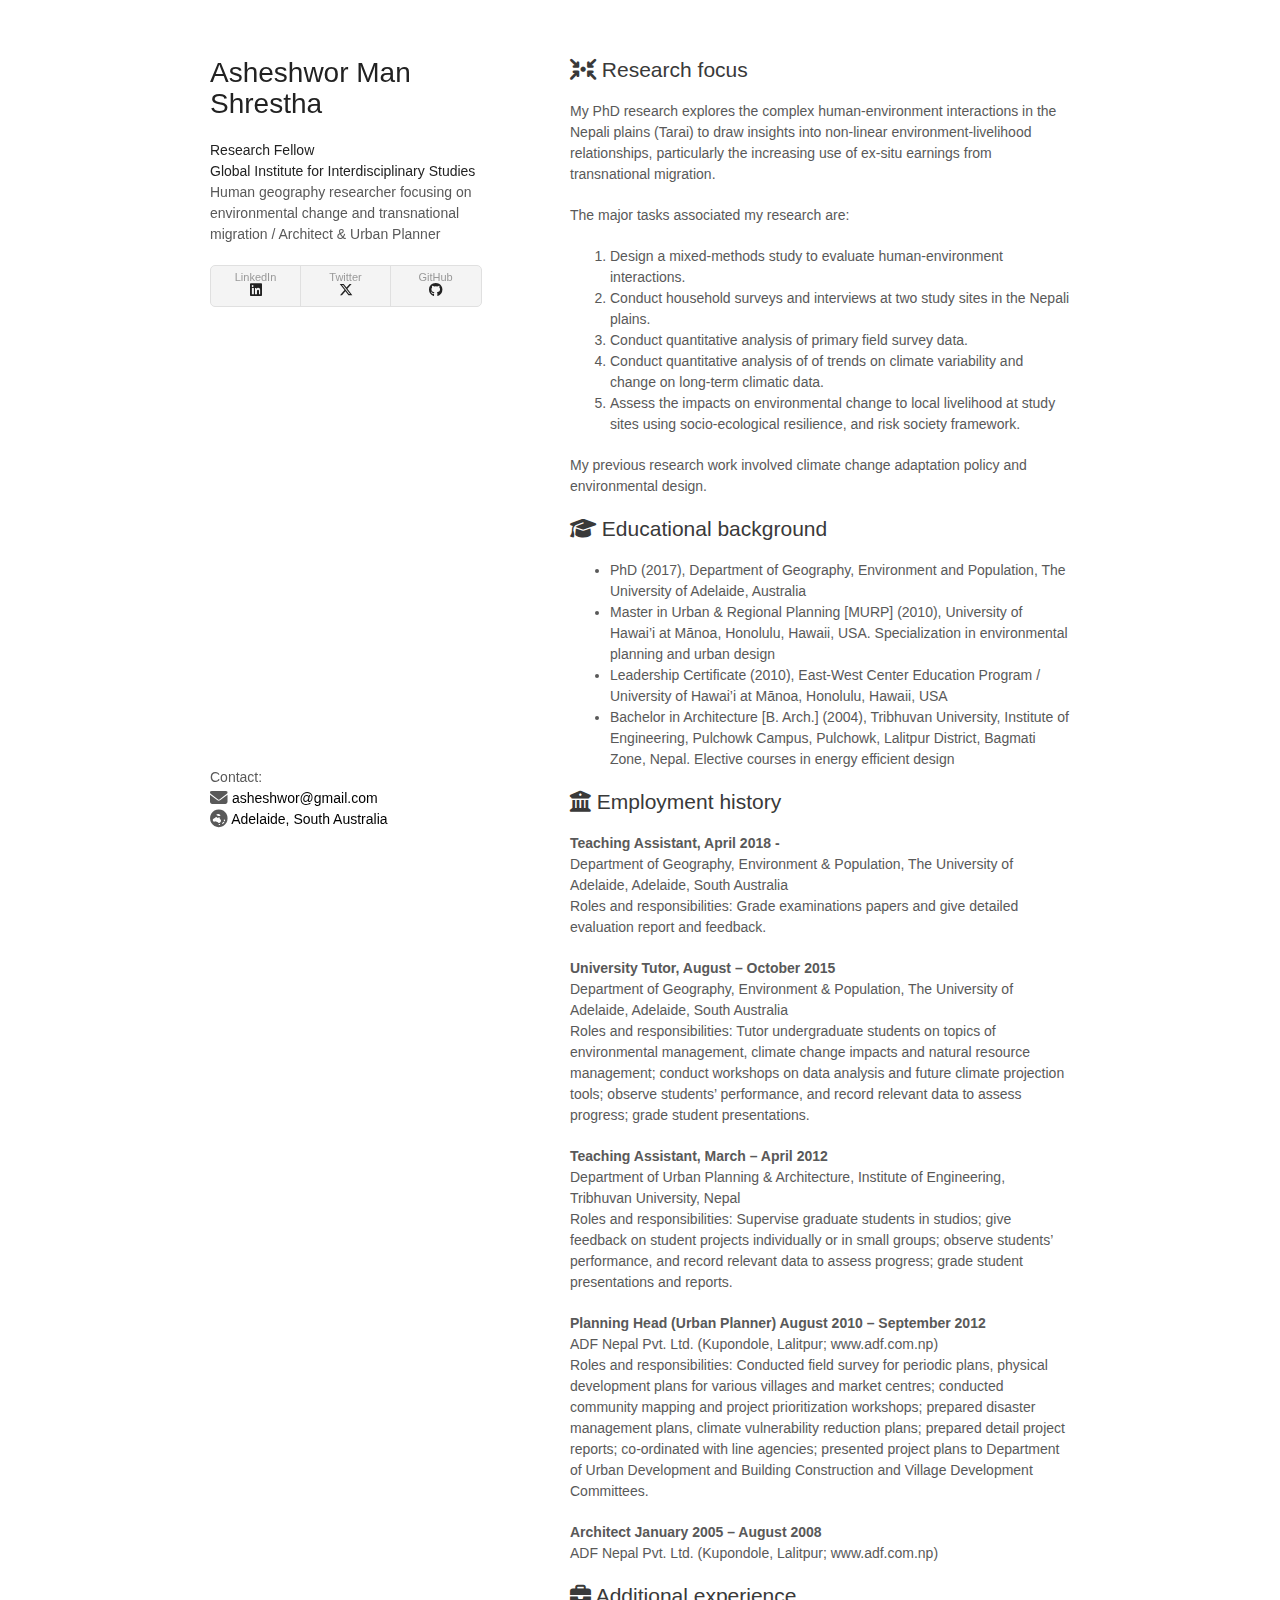
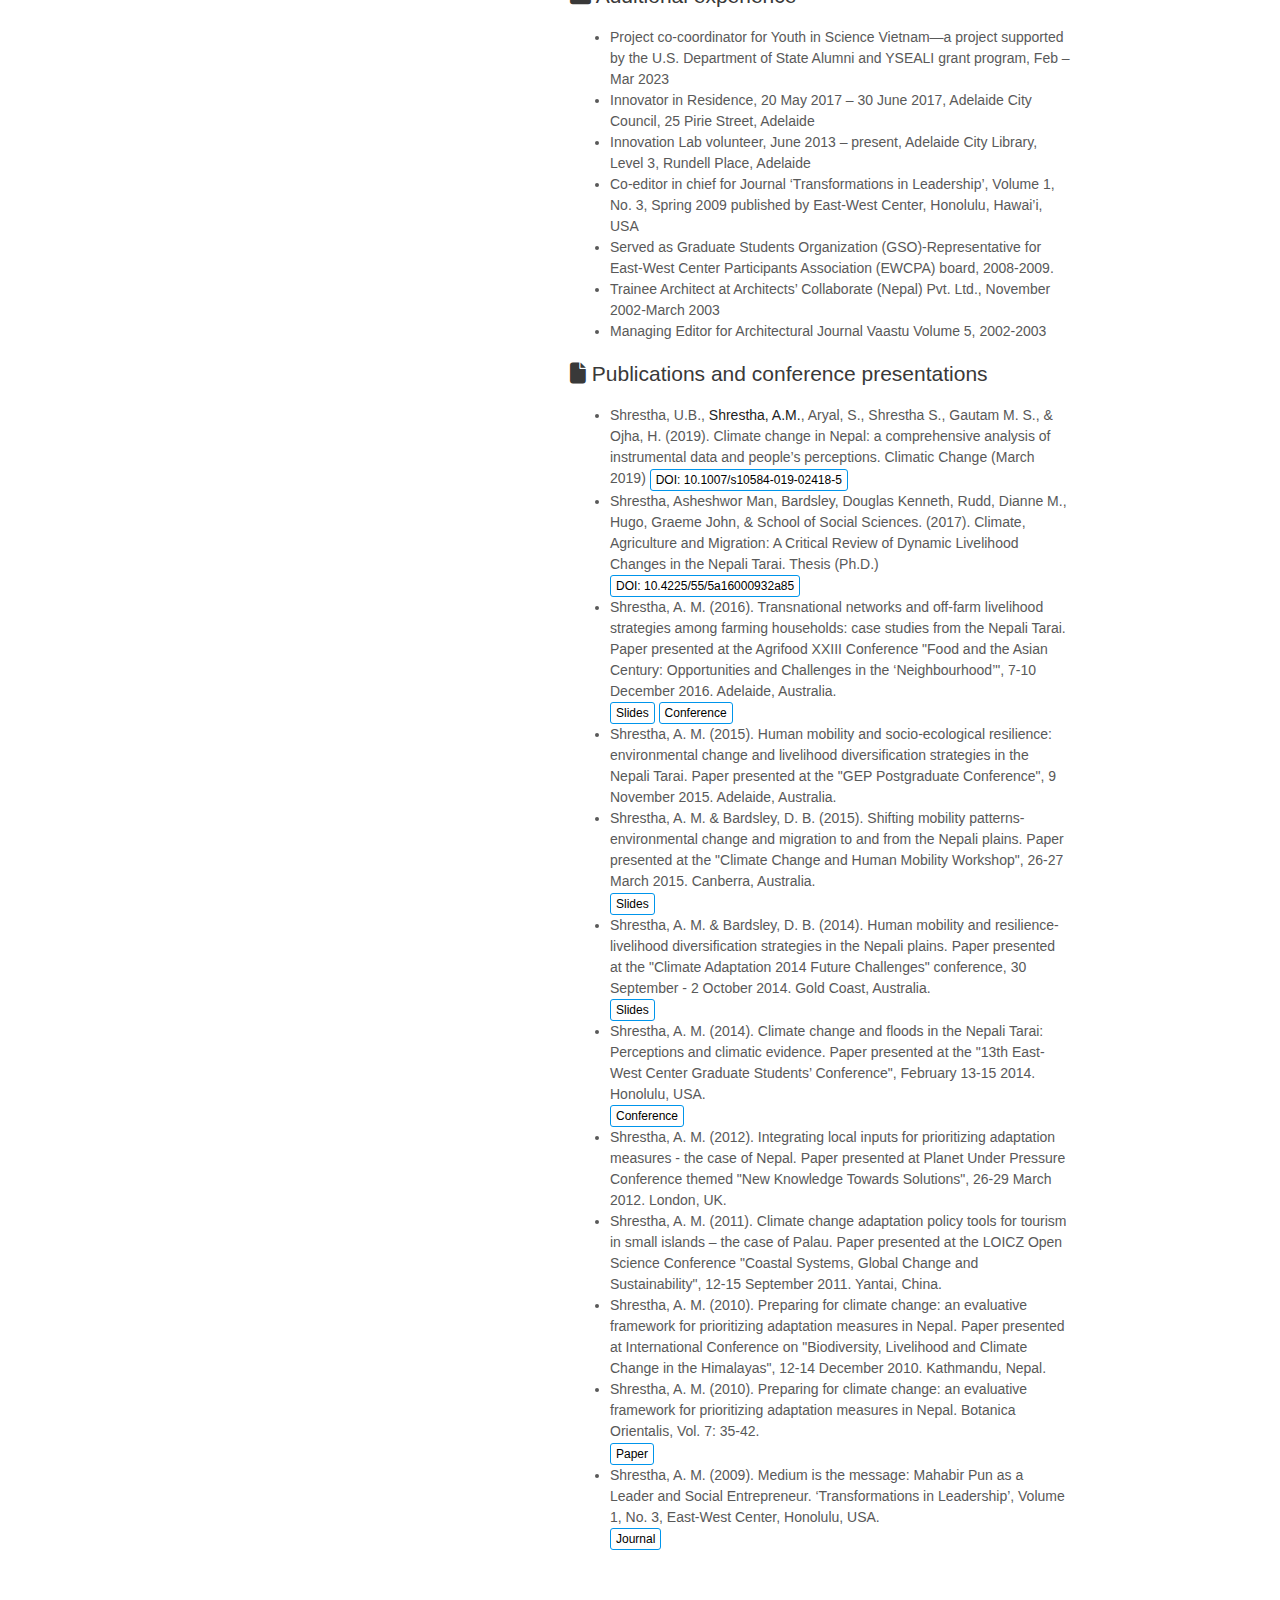
<file: index.html>
<!doctype html>
<html>
  <head>
    <meta charset="utf-8">
    <meta http-equiv="X-UA-Compatible" content="chrome=1">
    <title>Asheshwor Shrestha</title>
    <link rel="stylesheet" href="stylesheets/styles.css">
    <link rel="stylesheet" href="stylesheets/pygment_trac.css">
    <link rel="stylesheet" href="fontawesome-free-6.5.1-web/css/fontawesome.min.css">
    <link rel="stylesheet" href="fontawesome-free-6.5.1-web/css/brands.min.css">
    <link rel="stylesheet" href="fontawesome-free-6.5.1-web/css/solid.css">
    <meta name="viewport" content="width=device-width">
    <!--[if lt IE 9]>
    <script src="//html5shiv.googlecode.com/svn/trunk/html5.js"></script>
    <![endif]-->
  </head>
  <body>
    <div class="wrapper">
      <header>
        <h1>Asheshwor Man Shrestha</h1>
        <p><strong>Research Fellow<br />Global Institute for Interdisciplinary Studies</strong><br />Human geography researcher focusing on environmental change and transnational migration / Architect &amp; Urban Planner</p>
        <!-- <p class="view"><a href="">Download pdf resume</a></p> -->
        <ul>
          <li><a href="https://www.linkedin.com/in/asheshwor/">LinkedIn<strong><i class="fa-brands fa-linkedin"></i></strong></a></li>
          <li><a href="https://twitter.com/asheshwor">Twitter<strong><i class="fa-brands fa-x-twitter"></i></strong></a></li>
          <li><a href="https://github.com/asheshwor">GitHub<strong><i class="fa-brands fa-github"></i></strong></a></li>
          </ul>
      </header>
      <section>
        <!-- <h1>Résumé</h1> -->
        <h2><i class="fa-solid fa-arrows-to-circle"></i> Research focus</h2>
        <p>My PhD research explores the complex human-environment interactions in the Nepali plains (Tarai) to draw insights into non-linear environment-livelihood relationships, particularly the increasing use of ex-situ earnings from transnational migration.</p>
        <!-- <img src="/figures/thesis_wc.png" height="450"> -->
        <p>The major tasks associated my research are:</p>
        <ol>
          <li>Design a mixed-methods study to evaluate human-environment interactions.</li>
          <li>Conduct household surveys and interviews at two study sites in the Nepali plains.</li>
          <li>Conduct quantitative analysis of primary field survey data.</li>
          <li>Conduct quantitative analysis of of trends on climate variability and change on long-term climatic data.</li>
          <li>Assess the impacts on environmental change to local livelihood at study sites using socio-ecological resilience, and risk society framework.</li>
        </ol>
        <p>My previous research work involved climate change adaptation policy and environmental design.</p>
        <h2><i class="fa-solid fa-graduation-cap"></i> Educational background</h2>
        <ul>
          <li>PhD (2017), Department of Geography, Environment and Population, The University of Adelaide, Australia</li>
          <li>Master in Urban &amp; Regional Planning [MURP] (2010), University of Hawai’i at Mānoa, Honolulu, Hawaii, USA. Specialization in environmental planning and urban design</li>
          <li>Leadership Certificate (2010), East-West Center Education Program / University of Hawai’i at Mānoa, Honolulu, Hawaii, USA</li>
          <li>Bachelor in Architecture [B. Arch.] (2004), Tribhuvan University, Institute of Engineering, Pulchowk Campus, Pulchowk, Lalitpur District, Bagmati Zone, Nepal. Elective courses in energy efficient design</li>
        </ul>
        <h2><i class="fa-solid fa-university"></i> Employment history</h2>
        <p><b>Teaching Assistant, April 2018 - </b><br>
          Department of Geography, Environment &amp; Population, The University of Adelaide, Adelaide, South Australia<br>
          Roles and responsibilities: Grade examinations papers and give detailed evaluation report and feedback.</p>
        <p><b>University Tutor,  August – October 2015</b><br>
          Department of Geography, Environment &amp; Population, The University of Adelaide, Adelaide, South Australia<br>
          Roles and responsibilities: Tutor undergraduate students on topics of environmental management, climate change impacts and natural resource management; conduct workshops on data analysis and future climate projection tools; observe students’ performance, and record relevant data to assess progress; grade student presentations.</p>
          <p><b>Teaching Assistant, March – April 2012</b><br>
            Department of Urban Planning &amp; Architecture, Institute of Engineering, Tribhuvan University, Nepal<br>
            Roles and responsibilities: Supervise graduate students in studios; give feedback on student projects individually or in small groups; observe students’ performance, and record relevant data to assess progress; grade student presentations and reports.</p>
            <p><b>Planning Head (Urban Planner) August 2010 – September 2012</b><br>
              ADF Nepal Pvt. Ltd. (Kupondole, Lalitpur; www.adf.com.np)<br>
              Roles and responsibilities: Conducted field survey for periodic plans, physical development plans for various villages and market centres; conducted community mapping and project prioritization workshops; prepared disaster management plans, climate vulnerability reduction plans; prepared detail project reports; co-ordinated with line agencies; presented project plans to Department of Urban Development and Building Construction and Village Development Committees.</p>
              <p><b>Architect January 2005 – August 2008</b><br>
                ADF Nepal Pvt. Ltd. (Kupondole, Lalitpur; www.adf.com.np)<br>
              </p>
              <h2><i class="fa-solid fa-briefcase"></i> Additional experience</h2>
              <ul>
                <li>Project co-coordinator for Youth in Science Vietnam—a project supported by the U.S. Department of State Alumni and YSEALI grant program, Feb – Mar 2023</li>
                <li>Innovator in Residence, 20 May 2017 – 30 June 2017, Adelaide City Council, 25 Pirie Street, Adelaide</li>
                <li>Innovation Lab volunteer, June 2013 – present, Adelaide City Library, Level 3, Rundell Place, Adelaide</li>
                <li>Co-editor in chief for Journal ‘Transformations in Leadership’, Volume 1, No. 3, Spring 2009 published by East-West Center, Honolulu, Hawai’i, USA</li>
                <li>Served as Graduate Students Organization (GSO)-Representative for East-West Center Participants Association (EWCPA) board, 2008-2009.</li>
                <li>Trainee Architect at Architects’ Collaborate (Nepal) Pvt. Ltd., November 2002-March 2003</li>
                <li>Managing Editor for Architectural Journal Vaastu Volume 5, 2002-2003</li>
              </ul>
                <h2><i class="fa-solid fa-file"></i> Publications and conference presentations</h2>
                <ul>
                  <li>Shrestha, U.B., <strong>Shrestha, A.M.</strong>, Aryal, S., Shrestha S., Gautam M. S., &amp; Ojha, H. (2019). Climate change in Nepal: a comprehensive analysis of instrumental data and people’s perceptions. Climatic Change (March 2019) <a class="btn btn-primary btn-outline btn-xs" href="https://doi.org/10.1007/s10584-019-02418-5" target="_blank">DOI: 10.1007/s10584-019-02418-5</a></li>
                  <li>Shrestha, Asheshwor Man, Bardsley, Douglas Kenneth, Rudd, Dianne M., Hugo, Graeme John, &amp; School of Social Sciences. (2017). Climate, Agriculture and Migration: A Critical Review of Dynamic Livelihood Changes in the Nepali Tarai. Thesis (Ph.D.) <a class="btn btn-primary btn-outline btn-xs" href="http://dx.doi.org/10.4225/55/5a16000932a85" target="_blank">DOI: 10.4225/55/5a16000932a85</a></li>
                  <li>Shrestha, A. M. (2016). Transnational networks and off-farm livelihood strategies among farming households: case studies from the Nepali Tarai. Paper presented at the Agrifood XXIII Conference "Food and the Asian Century: Opportunities and Challenges in the ‘Neighbourhood’", 7-10 December 2016. Adelaide, Australia.<br><a class="btn btn-primary btn-outline btn-xs" href="https://asheshwor.github.io/agrifood/#/" target="_blank">Slides</a> <a class="btn btn-primary btn-outline btn-xs" href="https://www.adelaide.edu.au/global-food/agrifood/" target="_blank">Conference</a></li>
                  <li>Shrestha, A. M. (2015). Human mobility and socio-ecological resilience: environmental change and livelihood diversification strategies in the Nepali Tarai. Paper presented at the "GEP Postgraduate Conference", 9 November 2015. Adelaide, Australia.</li>
                  <li>Shrestha, A. M. &amp; Bardsley, D. B. (2015). Shifting mobility patterns-environmental change and migration to and from the Nepali plains. Paper presented at the "Climate Change and Human Mobility Workshop", 26-27 March 2015. Canberra, Australia.<br><a class="btn btn-primary btn-outline btn-xs" href="http://asheshwor.github.io/anu2015/#/" target="_blank">Slides</a></li>
                  <li>Shrestha, A. M. &amp; Bardsley, D. B. (2014). Human mobility and resilience-livelihood diversification strategies in the Nepali plains. Paper presented at the "Climate Adaptation 2014 Future Challenges" conference, 30 September - 2 October 2014. Gold Coast, Australia.<br><a class="btn btn-primary btn-outline btn-xs" href="http://asheshwor.github.io/ca2014/#/" target="_blank">Slides</a></li>
                  <li>Shrestha, A. M. (2014). Climate change and floods in the Nepali Tarai: Perceptions and climatic evidence. Paper presented at the "13th East-West Center Graduate Students’ Conference", February 13-15 2014. Honolulu, USA.<br><a class="btn btn-primary btn-outline btn-xs" href="http://www.eastwestcenter.org/education/student-programs/international-graduate-student-conference/igsc-13th-conference" target="_blank">Conference</a></li>
                  <li>Shrestha, A. M. (2012). Integrating local inputs for prioritizing adaptation measures - the case of Nepal. Paper presented at Planet Under Pressure Conference themed "New Knowledge Towards Solutions", 26-29 March 2012. London, UK.</li>
                  <li>Shrestha, A. M. (2011). Climate change adaptation policy tools for tourism in small islands – the case of Palau. Paper presented at the LOICZ Open Science Conference "Coastal Systems, Global Change and Sustainability", 12-15 September 2011. Yantai, China.</li>
                  <li>Shrestha, A. M. (2010). Preparing for climate change: an evaluative framework for prioritizing adaptation measures in Nepal. Paper presented at International Conference on "Biodiversity, Livelihood and Climate Change in the Himalayas", 12-14 December 2010. Kathmandu, Nepal.</li>
                  <li>Shrestha, A. M. (2010). Preparing for climate change: an evaluative framework for prioritizing adaptation measures in Nepal. Botanica Orientalis, Vol. 7: 35-42.<br><a class="btn btn-primary btn-outline btn-xs" href="http://www.nepjol.info/index.php/BOTOR/article/view/4371/3682" target="_blank">Paper</a></li>
                  <li>Shrestha, A. M. (2009). Medium is the message: Mahabir Pun as a Leader and Social Entrepreneur. ‘Transformations in Leadership’, Volume 1, No. 3, East-West Center, Honolulu, USA.<br><a class="btn btn-primary btn-outline btn-xs" href="http://www.eastwestcenter.org/publications/transformations-leadership-volume-1-no-3" target="_blank">Journal</a></li>
                </ul>
      </section>
      <footer>
        <p>Contact:<br>
          <i class="fa-solid fa-envelope fa-lg"></i> <a href="mailto:asheshwor@gmail.com">asheshwor@gmail.com</a><br>
        <i class="fa-solid fa-earth-oceania fa-lg"></i> <a href="https://goo.gl/maps/wxnx5bN8nFv" target="_blank">Adelaide, South Australia</a><br></p>
      </footer>
    </div>
    <script src="javascripts/scale.fix.js"></script>
  </body>
</html>
</file>
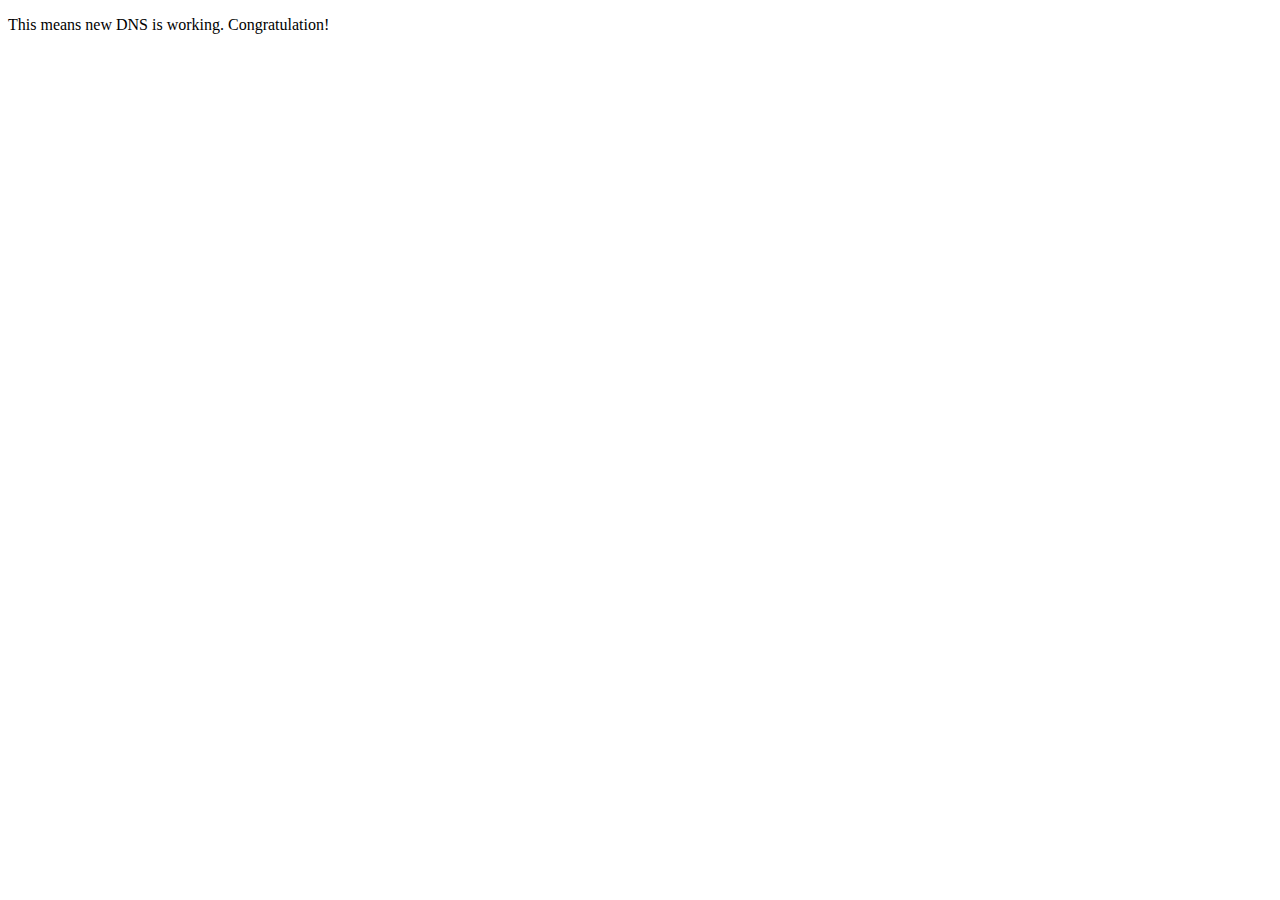
<file: index_blank.html>
<!DOCTYPE html>
<html>
<head>
<meta http-equiv="X-UA-Compatible" content="IE=edge">
<meta charset="utf-8">
<title></title>
<meta name="description" content="">
<meta name="author" content="">
<meta name="viewport" content="width=device-width, initial-scale=1">
<link rel="stylesheet" href="">
<link rel="shortcut icon" href="">
</head>
<body>

<!-- Place your content here -->
<p>This means new DNS is working. Congratulation!</p>

</body>
</html>
</file>
<file: stylesheets/styles.css>
body {
  background-color: #fff;
  padding:50px;
  font: 14px/1.5 -apple-system, BlinkMacSystemFont, "Segoe UI", Roboto, Oxygen, Ubuntu, Cantarell, "Fira Sans", "Droid Sans", "Helvetica Neue", Arial, sans-serif, "Apple Color Emoji", "Segoe UI Emoji", "Segoe UI Symbol";
  color:#595959;
  font-weight:400;
}

h1, h2, h3, h4, h5, h6 {
  color:#222;
  margin:0 0 20px;
}

p, ul, ol, table, pre, dl {
  margin:0 0 20px;
}

h1, h2, h3 {
  line-height:1.1;
}

h1 {
  font-size:28px;
  font-weight: 500;
}

h2 {
  color:#393939;
  font-weight: 500;
}

h3, h4, h5, h6 {
  color:#494949;
  font-weight: 500;
}

a, a:visited {
  color:#000;
  text-decoration:none;
}

a:hover {
  color:#069;
}
/*
a, a:visited, h3.post-title a:hover {
    color: #0095eb;
    text-decoration:none;
    transition:color 0.6s ease;
    -webkit-transition:color 0.6s ease;
}

a:hover {
    color: #005181;
}
*/
a small {
  font-size:11px;
  color:#777;
  margin-top:-0.3em;
  display:block;
}

a:hover small {
  color:#fff;
}

.wrapper {
  width:860px;
  margin:0 auto;
}

blockquote {
  border-left:1px solid #e5e5e5;
  margin:0;
  padding:0 0 0 20px;
  font-style:italic;
}

code, pre {
  font-family:Monaco, Bitstream Vera Sans Mono, Lucida Console, Terminal, Consolas, Liberation Mono, DejaVu Sans Mono, Courier New, monospace;
  color:#333;
  font-size:12px;
}

pre {
  padding:8px 15px;
  background: #f8f8f8;
  border-radius:5px;
  border:1px solid #e5e5e5;
  overflow-x: auto;
}

table {
  width:100%;
  border-collapse:collapse;
}

th, td {
  text-align:left;
  padding:5px 10px;
  border-bottom:1px solid #e5e5e5;
}

dt {
  color:#444;
  font-weight:500;
}

th {
  color:#444;
}

img {
  max-width:100%;
}

header {
  width:270px;
  float:left;
  position:fixed;
  -webkit-font-smoothing:subpixel-antialiased;
}

header ul {
  list-style:none;
  height:40px;
  padding:0;
  background: #f4f4f4;
  border-radius:5px;
  border:1px solid #e0e0e0;
  width:270px;
}

header li {
  width:89px;
  float:left;
  border-right:1px solid #e0e0e0;
  height:40px;
}

header li:first-child a {
  border-radius:5px 0 0 5px;
}

header li:last-child a {
  border-radius:0 5px 5px 0;
}

header ul a {
  line-height:1;
  font-size:11px;
  color:#999;
  display:block;
  text-align:center;
  padding-top:6px;
  height:34px;
}

header ul a:hover {
  color:#999;
}

header ul a:active {
  background-color:#f0f0f0;
}

strong {
  color:#222;
  font-weight:500;
}

header ul li + li + li {
  border-right:none;
  width:89px;
}

header ul a strong {
  font-size:14px;
  display:block;
  color:#222;
}

section {
  width:500px;
  float:right;
  padding-bottom:50px;
}

small {
  font-size:11px;
}

hr {
  border:0;
  background:#e5e5e5;
  height:1px;
  margin:0 0 20px;
}

footer {
  width:270px;
  float:left;
  position:fixed;
  bottom:50px;
  -webkit-font-smoothing:subpixel-antialiased;
}

/*****************************************
 *  Button Colour
 ******************************************/
 .btn {
     display: inline-block;
     padding: 6px 12px;
     margin-bottom: 0;
     font-size: 14px;
     font-weight: 400;
     line-height: 1.42857143;
     text-align: center;
     white-space: nowrap;
     vertical-align: middle;
     -ms-touch-action: manipulation;
     touch-action: manipulation;
     cursor: pointer;
     -webkit-user-select: none;
     -moz-user-select: none;
     -ms-user-select: none;
     user-select: none;
     border: 1px solid transparent;
     border-radius: 4px;
 }

.btn-primary {
    border-color: #0095eb;
}
.btn-primary:hover, .btn-primary:focus, .btn-primary:active, .btn-primary.active, .open > .dropdown-toggle.btn-primary {
    background: #0095eb;
    outline: 1px;
    outline-color: #fff;
}

.btn-outline {
    background-color: transparent;
    color: #000;
    transition: all .5s;
    outline-color: #fff;
}

.btn-primary.btn-outline {
    /*color: #428bca;*/
    /*color: #0095eb;*/
    color: #000;
}

.btn-success.btn-outline {
    color: #5cb85c;
}

.btn-info.btn-outline {
    color: #5bc0de;
}

.btn-warning.btn-outline {
    color: #f0ad4e;
}

.btn-danger.btn-outline {
    color: #d9534f;
}

.btn-primary.btn-outline:hover,
.btn-success.btn-outline:hover,
.btn-info.btn-outline:hover,
.btn-warning.btn-outline:hover,
.btn-danger.btn-outline:hover {
    color: #fff;
}

.btn-xs {
  padding:1px 5px;
  font-size:12px;
  line-height:1.5;
  border-radius:3px;
  color: #fff;
}

/*
.btn-block{display:block;width:100%}.btn-block+.btn-block{margin-top:5px}input[type=button].btn-block,input[type=reset].btn-block,input[type=submit].btn-block{width:100%}
*/
@media print, screen and (max-width: 960px) {

  div.wrapper {
    width:auto;
    margin:0;
  }

  header, section, footer {
    float:none;
    position:static;
    width:auto;
  }

  header {
    padding-right:320px;
  }

  section {
    border:1px solid #e5e5e5;
    border-width:1px 0;
    padding:20px 0;
    margin:0 0 20px;
  }

  header a small {
    display:inline;
  }

  header ul {
    position:absolute;
    right:50px;
    top:52px;
  }
}

@media print, screen and (max-width: 720px) {
  body {
    word-wrap:break-word;
  }

  header {
    padding:0;
  }

  header ul, header p.view {
    position:static;
  }

  pre, code {
    word-wrap:normal;
  }
}

@media print, screen and (max-width: 480px) {
  body {
    padding:15px;
  }

  header ul {
    width:99%;
  }

  header li, header ul li + li + li {
    width:33%;
  }
}

@media print {
  body {
    padding:0.4in;
    font-size:12pt;
    color:#444;
  }
}
</file>
<file: stylesheets/pygment_trac.css>
.highlight  { background: #ffffff; }
.highlight .c { color: #999988; font-style: italic } /* Comment */
.highlight .err { color: #a61717; background-color: #e3d2d2 } /* Error */
.highlight .k { font-weight: bold } /* Keyword */
.highlight .o { font-weight: bold } /* Operator */
.highlight .cm { color: #999988; font-style: italic } /* Comment.Multiline */
.highlight .cp { color: #999999; font-weight: bold } /* Comment.Preproc */
.highlight .c1 { color: #999988; font-style: italic } /* Comment.Single */
.highlight .cs { color: #999999; font-weight: bold; font-style: italic } /* Comment.Special */
.highlight .gd { color: #000000; background-color: #ffdddd } /* Generic.Deleted */
.highlight .gd .x { color: #000000; background-color: #ffaaaa } /* Generic.Deleted.Specific */
.highlight .ge { font-style: italic } /* Generic.Emph */
.highlight .gr { color: #aa0000 } /* Generic.Error */
.highlight .gh { color: #999999 } /* Generic.Heading */
.highlight .gi { color: #000000; background-color: #ddffdd } /* Generic.Inserted */
.highlight .gi .x { color: #000000; background-color: #aaffaa } /* Generic.Inserted.Specific */
.highlight .go { color: #888888 } /* Generic.Output */
.highlight .gp { color: #555555 } /* Generic.Prompt */
.highlight .gs { font-weight: bold } /* Generic.Strong */
.highlight .gu { color: #800080; font-weight: bold; } /* Generic.Subheading */
.highlight .gt { color: #aa0000 } /* Generic.Traceback */
.highlight .kc { font-weight: bold } /* Keyword.Constant */
.highlight .kd { font-weight: bold } /* Keyword.Declaration */
.highlight .kn { font-weight: bold } /* Keyword.Namespace */
.highlight .kp { font-weight: bold } /* Keyword.Pseudo */
.highlight .kr { font-weight: bold } /* Keyword.Reserved */
.highlight .kt { color: #445588; font-weight: bold } /* Keyword.Type */
.highlight .m { color: #009999 } /* Literal.Number */
.highlight .s { color: #d14 } /* Literal.String */
.highlight .na { color: #008080 } /* Name.Attribute */
.highlight .nb { color: #0086B3 } /* Name.Builtin */
.highlight .nc { color: #445588; font-weight: bold } /* Name.Class */
.highlight .no { color: #008080 } /* Name.Constant */
.highlight .ni { color: #800080 } /* Name.Entity */
.highlight .ne { color: #990000; font-weight: bold } /* Name.Exception */
.highlight .nf { color: #990000; font-weight: bold } /* Name.Function */
.highlight .nn { color: #555555 } /* Name.Namespace */
.highlight .nt { color: #000080 } /* Name.Tag */
.highlight .nv { color: #008080 } /* Name.Variable */
.highlight .ow { font-weight: bold } /* Operator.Word */
.highlight .w { color: #bbbbbb } /* Text.Whitespace */
.highlight .mf { color: #009999 } /* Literal.Number.Float */
.highlight .mh { color: #009999 } /* Literal.Number.Hex */
.highlight .mi { color: #009999 } /* Literal.Number.Integer */
.highlight .mo { color: #009999 } /* Literal.Number.Oct */
.highlight .sb { color: #d14 } /* Literal.String.Backtick */
.highlight .sc { color: #d14 } /* Literal.String.Char */
.highlight .sd { color: #d14 } /* Literal.String.Doc */
.highlight .s2 { color: #d14 } /* Literal.String.Double */
.highlight .se { color: #d14 } /* Literal.String.Escape */
.highlight .sh { color: #d14 } /* Literal.String.Heredoc */
.highlight .si { color: #d14 } /* Literal.String.Interpol */
.highlight .sx { color: #d14 } /* Literal.String.Other */
.highlight .sr { color: #009926 } /* Literal.String.Regex */
.highlight .s1 { color: #d14 } /* Literal.String.Single */
.highlight .ss { color: #990073 } /* Literal.String.Symbol */
.highlight .bp { color: #999999 } /* Name.Builtin.Pseudo */
.highlight .vc { color: #008080 } /* Name.Variable.Class */
.highlight .vg { color: #008080 } /* Name.Variable.Global */
.highlight .vi { color: #008080 } /* Name.Variable.Instance */
.highlight .il { color: #009999 } /* Literal.Number.Integer.Long */

.type-csharp .highlight .k { color: #0000FF }
.type-csharp .highlight .kt { color: #0000FF }
.type-csharp .highlight .nf { color: #000000; font-weight: normal }
.type-csharp .highlight .nc { color: #2B91AF }
.type-csharp .highlight .nn { color: #000000 }
.type-csharp .highlight .s { color: #A31515 }
.type-csharp .highlight .sc { color: #A31515 }
</file>
<file: fontawesome-free-6.5.1-web/css/brands.min.css>
/*!
 * Font Awesome Free 6.5.1 by @fontawesome - https://fontawesome.com
 * License - https://fontawesome.com/license/free (Icons: CC BY 4.0, Fonts: SIL OFL 1.1, Code: MIT License)
 * Copyright 2023 Fonticons, Inc.
 */
:host,:root{--fa-style-family-brands:"Font Awesome 6 Brands";--fa-font-brands:normal 400 1em/1 "Font Awesome 6 Brands"}@font-face{font-family:"Font Awesome 6 Brands";font-style:normal;font-weight:400;font-display:block;src:url(../webfonts/fa-brands-400.woff2) format("woff2"),url(../webfonts/fa-brands-400.ttf) format("truetype")}.fa-brands,.fab{font-weight:400}.fa-monero:before{content:"\f3d0"}.fa-hooli:before{content:"\f427"}.fa-yelp:before{content:"\f1e9"}.fa-cc-visa:before{content:"\f1f0"}.fa-lastfm:before{content:"\f202"}.fa-shopware:before{content:"\f5b5"}.fa-creative-commons-nc:before{content:"\f4e8"}.fa-aws:before{content:"\f375"}.fa-redhat:before{content:"\f7bc"}.fa-yoast:before{content:"\f2b1"}.fa-cloudflare:before{content:"\e07d"}.fa-ups:before{content:"\f7e0"}.fa-pixiv:before{content:"\e640"}.fa-wpexplorer:before{content:"\f2de"}.fa-dyalog:before{content:"\f399"}.fa-bity:before{content:"\f37a"}.fa-stackpath:before{content:"\f842"}.fa-buysellads:before{content:"\f20d"}.fa-first-order:before{content:"\f2b0"}.fa-modx:before{content:"\f285"}.fa-guilded:before{content:"\e07e"}.fa-vnv:before{content:"\f40b"}.fa-js-square:before,.fa-square-js:before{content:"\f3b9"}.fa-microsoft:before{content:"\f3ca"}.fa-qq:before{content:"\f1d6"}.fa-orcid:before{content:"\f8d2"}.fa-java:before{content:"\f4e4"}.fa-invision:before{content:"\f7b0"}.fa-creative-commons-pd-alt:before{content:"\f4ed"}.fa-centercode:before{content:"\f380"}.fa-glide-g:before{content:"\f2a6"}.fa-drupal:before{content:"\f1a9"}.fa-hire-a-helper:before{content:"\f3b0"}.fa-creative-commons-by:before{content:"\f4e7"}.fa-unity:before{content:"\e049"}.fa-whmcs:before{content:"\f40d"}.fa-rocketchat:before{content:"\f3e8"}.fa-vk:before{content:"\f189"}.fa-untappd:before{content:"\f405"}.fa-mailchimp:before{content:"\f59e"}.fa-css3-alt:before{content:"\f38b"}.fa-reddit-square:before,.fa-square-reddit:before{content:"\f1a2"}.fa-vimeo-v:before{content:"\f27d"}.fa-contao:before{content:"\f26d"}.fa-square-font-awesome:before{content:"\e5ad"}.fa-deskpro:before{content:"\f38f"}.fa-brave:before{content:"\e63c"}.fa-sistrix:before{content:"\f3ee"}.fa-instagram-square:before,.fa-square-instagram:before{content:"\e055"}.fa-battle-net:before{content:"\f835"}.fa-the-red-yeti:before{content:"\f69d"}.fa-hacker-news-square:before,.fa-square-hacker-news:before{content:"\f3af"}.fa-edge:before{content:"\f282"}.fa-threads:before{content:"\e618"}.fa-napster:before{content:"\f3d2"}.fa-snapchat-square:before,.fa-square-snapchat:before{content:"\f2ad"}.fa-google-plus-g:before{content:"\f0d5"}.fa-artstation:before{content:"\f77a"}.fa-markdown:before{content:"\f60f"}.fa-sourcetree:before{content:"\f7d3"}.fa-google-plus:before{content:"\f2b3"}.fa-diaspora:before{content:"\f791"}.fa-foursquare:before{content:"\f180"}.fa-stack-overflow:before{content:"\f16c"}.fa-github-alt:before{content:"\f113"}.fa-phoenix-squadron:before{content:"\f511"}.fa-pagelines:before{content:"\f18c"}.fa-algolia:before{content:"\f36c"}.fa-red-river:before{content:"\f3e3"}.fa-creative-commons-sa:before{content:"\f4ef"}.fa-safari:before{content:"\f267"}.fa-google:before{content:"\f1a0"}.fa-font-awesome-alt:before,.fa-square-font-awesome-stroke:before{content:"\f35c"}.fa-atlassian:before{content:"\f77b"}.fa-linkedin-in:before{content:"\f0e1"}.fa-digital-ocean:before{content:"\f391"}.fa-nimblr:before{content:"\f5a8"}.fa-chromecast:before{content:"\f838"}.fa-evernote:before{content:"\f839"}.fa-hacker-news:before{content:"\f1d4"}.fa-creative-commons-sampling:before{content:"\f4f0"}.fa-adversal:before{content:"\f36a"}.fa-creative-commons:before{content:"\f25e"}.fa-watchman-monitoring:before{content:"\e087"}.fa-fonticons:before{content:"\f280"}.fa-weixin:before{content:"\f1d7"}.fa-shirtsinbulk:before{content:"\f214"}.fa-codepen:before{content:"\f1cb"}.fa-git-alt:before{content:"\f841"}.fa-lyft:before{content:"\f3c3"}.fa-rev:before{content:"\f5b2"}.fa-windows:before{content:"\f17a"}.fa-wizards-of-the-coast:before{content:"\f730"}.fa-square-viadeo:before,.fa-viadeo-square:before{content:"\f2aa"}.fa-meetup:before{content:"\f2e0"}.fa-centos:before{content:"\f789"}.fa-adn:before{content:"\f170"}.fa-cloudsmith:before{content:"\f384"}.fa-opensuse:before{content:"\e62b"}.fa-pied-piper-alt:before{content:"\f1a8"}.fa-dribbble-square:before,.fa-square-dribbble:before{content:"\f397"}.fa-codiepie:before{content:"\f284"}.fa-node:before{content:"\f419"}.fa-mix:before{content:"\f3cb"}.fa-steam:before{content:"\f1b6"}.fa-cc-apple-pay:before{content:"\f416"}.fa-scribd:before{content:"\f28a"}.fa-debian:before{content:"\e60b"}.fa-openid:before{content:"\f19b"}.fa-instalod:before{content:"\e081"}.fa-expeditedssl:before{content:"\f23e"}.fa-sellcast:before{content:"\f2da"}.fa-square-twitter:before,.fa-twitter-square:before{content:"\f081"}.fa-r-project:before{content:"\f4f7"}.fa-delicious:before{content:"\f1a5"}.fa-freebsd:before{content:"\f3a4"}.fa-vuejs:before{content:"\f41f"}.fa-accusoft:before{content:"\f369"}.fa-ioxhost:before{content:"\f208"}.fa-fonticons-fi:before{content:"\f3a2"}.fa-app-store:before{content:"\f36f"}.fa-cc-mastercard:before{content:"\f1f1"}.fa-itunes-note:before{content:"\f3b5"}.fa-golang:before{content:"\e40f"}.fa-kickstarter:before{content:"\f3bb"}.fa-grav:before{content:"\f2d6"}.fa-weibo:before{content:"\f18a"}.fa-uncharted:before{content:"\e084"}.fa-firstdraft:before{content:"\f3a1"}.fa-square-youtube:before,.fa-youtube-square:before{content:"\f431"}.fa-wikipedia-w:before{content:"\f266"}.fa-rendact:before,.fa-wpressr:before{content:"\f3e4"}.fa-angellist:before{content:"\f209"}.fa-galactic-republic:before{content:"\f50c"}.fa-nfc-directional:before{content:"\e530"}.fa-skype:before{content:"\f17e"}.fa-joget:before{content:"\f3b7"}.fa-fedora:before{content:"\f798"}.fa-stripe-s:before{content:"\f42a"}.fa-meta:before{content:"\e49b"}.fa-laravel:before{content:"\f3bd"}.fa-hotjar:before{content:"\f3b1"}.fa-bluetooth-b:before{content:"\f294"}.fa-square-letterboxd:before{content:"\e62e"}.fa-sticker-mule:before{content:"\f3f7"}.fa-creative-commons-zero:before{content:"\f4f3"}.fa-hips:before{content:"\f452"}.fa-behance:before{content:"\f1b4"}.fa-reddit:before{content:"\f1a1"}.fa-discord:before{content:"\f392"}.fa-chrome:before{content:"\f268"}.fa-app-store-ios:before{content:"\f370"}.fa-cc-discover:before{content:"\f1f2"}.fa-wpbeginner:before{content:"\f297"}.fa-confluence:before{content:"\f78d"}.fa-shoelace:before{content:"\e60c"}.fa-mdb:before{content:"\f8ca"}.fa-dochub:before{content:"\f394"}.fa-accessible-icon:before{content:"\f368"}.fa-ebay:before{content:"\f4f4"}.fa-amazon:before{content:"\f270"}.fa-unsplash:before{content:"\e07c"}.fa-yarn:before{content:"\f7e3"}.fa-square-steam:before,.fa-steam-square:before{content:"\f1b7"}.fa-500px:before{content:"\f26e"}.fa-square-vimeo:before,.fa-vimeo-square:before{content:"\f194"}.fa-asymmetrik:before{content:"\f372"}.fa-font-awesome-flag:before,.fa-font-awesome-logo-full:before,.fa-font-awesome:before{content:"\f2b4"}.fa-gratipay:before{content:"\f184"}.fa-apple:before{content:"\f179"}.fa-hive:before{content:"\e07f"}.fa-gitkraken:before{content:"\f3a6"}.fa-keybase:before{content:"\f4f5"}.fa-apple-pay:before{content:"\f415"}.fa-padlet:before{content:"\e4a0"}.fa-amazon-pay:before{content:"\f42c"}.fa-github-square:before,.fa-square-github:before{content:"\f092"}.fa-stumbleupon:before{content:"\f1a4"}.fa-fedex:before{content:"\f797"}.fa-phoenix-framework:before{content:"\f3dc"}.fa-shopify:before{content:"\e057"}.fa-neos:before{content:"\f612"}.fa-square-threads:before{content:"\e619"}.fa-hackerrank:before{content:"\f5f7"}.fa-researchgate:before{content:"\f4f8"}.fa-swift:before{content:"\f8e1"}.fa-angular:before{content:"\f420"}.fa-speakap:before{content:"\f3f3"}.fa-angrycreative:before{content:"\f36e"}.fa-y-combinator:before{content:"\f23b"}.fa-empire:before{content:"\f1d1"}.fa-envira:before{content:"\f299"}.fa-google-scholar:before{content:"\e63b"}.fa-gitlab-square:before,.fa-square-gitlab:before{content:"\e5ae"}.fa-studiovinari:before{content:"\f3f8"}.fa-pied-piper:before{content:"\f2ae"}.fa-wordpress:before{content:"\f19a"}.fa-product-hunt:before{content:"\f288"}.fa-firefox:before{content:"\f269"}.fa-linode:before{content:"\f2b8"}.fa-goodreads:before{content:"\f3a8"}.fa-odnoklassniki-square:before,.fa-square-odnoklassniki:before{content:"\f264"}.fa-jsfiddle:before{content:"\f1cc"}.fa-sith:before{content:"\f512"}.fa-themeisle:before{content:"\f2b2"}.fa-page4:before{content:"\f3d7"}.fa-hashnode:before{content:"\e499"}.fa-react:before{content:"\f41b"}.fa-cc-paypal:before{content:"\f1f4"}.fa-squarespace:before{content:"\f5be"}.fa-cc-stripe:before{content:"\f1f5"}.fa-creative-commons-share:before{content:"\f4f2"}.fa-bitcoin:before{content:"\f379"}.fa-keycdn:before{content:"\f3ba"}.fa-opera:before{content:"\f26a"}.fa-itch-io:before{content:"\f83a"}.fa-umbraco:before{content:"\f8e8"}.fa-galactic-senate:before{content:"\f50d"}.fa-ubuntu:before{content:"\f7df"}.fa-draft2digital:before{content:"\f396"}.fa-stripe:before{content:"\f429"}.fa-houzz:before{content:"\f27c"}.fa-gg:before{content:"\f260"}.fa-dhl:before{content:"\f790"}.fa-pinterest-square:before,.fa-square-pinterest:before{content:"\f0d3"}.fa-xing:before{content:"\f168"}.fa-blackberry:before{content:"\f37b"}.fa-creative-commons-pd:before{content:"\f4ec"}.fa-playstation:before{content:"\f3df"}.fa-quinscape:before{content:"\f459"}.fa-less:before{content:"\f41d"}.fa-blogger-b:before{content:"\f37d"}.fa-opencart:before{content:"\f23d"}.fa-vine:before{content:"\f1ca"}.fa-signal-messenger:before{content:"\e663"}.fa-paypal:before{content:"\f1ed"}.fa-gitlab:before{content:"\f296"}.fa-typo3:before{content:"\f42b"}.fa-reddit-alien:before{content:"\f281"}.fa-yahoo:before{content:"\f19e"}.fa-dailymotion:before{content:"\e052"}.fa-affiliatetheme:before{content:"\f36b"}.fa-pied-piper-pp:before{content:"\f1a7"}.fa-bootstrap:before{content:"\f836"}.fa-odnoklassniki:before{content:"\f263"}.fa-nfc-symbol:before{content:"\e531"}.fa-mintbit:before{content:"\e62f"}.fa-ethereum:before{content:"\f42e"}.fa-speaker-deck:before{content:"\f83c"}.fa-creative-commons-nc-eu:before{content:"\f4e9"}.fa-patreon:before{content:"\f3d9"}.fa-avianex:before{content:"\f374"}.fa-ello:before{content:"\f5f1"}.fa-gofore:before{content:"\f3a7"}.fa-bimobject:before{content:"\f378"}.fa-brave-reverse:before{content:"\e63d"}.fa-facebook-f:before{content:"\f39e"}.fa-google-plus-square:before,.fa-square-google-plus:before{content:"\f0d4"}.fa-mandalorian:before{content:"\f50f"}.fa-first-order-alt:before{content:"\f50a"}.fa-osi:before{content:"\f41a"}.fa-google-wallet:before{content:"\f1ee"}.fa-d-and-d-beyond:before{content:"\f6ca"}.fa-periscope:before{content:"\f3da"}.fa-fulcrum:before{content:"\f50b"}.fa-cloudscale:before{content:"\f383"}.fa-forumbee:before{content:"\f211"}.fa-mizuni:before{content:"\f3cc"}.fa-schlix:before{content:"\f3ea"}.fa-square-xing:before,.fa-xing-square:before{content:"\f169"}.fa-bandcamp:before{content:"\f2d5"}.fa-wpforms:before{content:"\f298"}.fa-cloudversify:before{content:"\f385"}.fa-usps:before{content:"\f7e1"}.fa-megaport:before{content:"\f5a3"}.fa-magento:before{content:"\f3c4"}.fa-spotify:before{content:"\f1bc"}.fa-optin-monster:before{content:"\f23c"}.fa-fly:before{content:"\f417"}.fa-aviato:before{content:"\f421"}.fa-itunes:before{content:"\f3b4"}.fa-cuttlefish:before{content:"\f38c"}.fa-blogger:before{content:"\f37c"}.fa-flickr:before{content:"\f16e"}.fa-viber:before{content:"\f409"}.fa-soundcloud:before{content:"\f1be"}.fa-digg:before{content:"\f1a6"}.fa-tencent-weibo:before{content:"\f1d5"}.fa-letterboxd:before{content:"\e62d"}.fa-symfony:before{content:"\f83d"}.fa-maxcdn:before{content:"\f136"}.fa-etsy:before{content:"\f2d7"}.fa-facebook-messenger:before{content:"\f39f"}.fa-audible:before{content:"\f373"}.fa-think-peaks:before{content:"\f731"}.fa-bilibili:before{content:"\e3d9"}.fa-erlang:before{content:"\f39d"}.fa-x-twitter:before{content:"\e61b"}.fa-cotton-bureau:before{content:"\f89e"}.fa-dashcube:before{content:"\f210"}.fa-42-group:before,.fa-innosoft:before{content:"\e080"}.fa-stack-exchange:before{content:"\f18d"}.fa-elementor:before{content:"\f430"}.fa-pied-piper-square:before,.fa-square-pied-piper:before{content:"\e01e"}.fa-creative-commons-nd:before{content:"\f4eb"}.fa-palfed:before{content:"\f3d8"}.fa-superpowers:before{content:"\f2dd"}.fa-resolving:before{content:"\f3e7"}.fa-xbox:before{content:"\f412"}.fa-searchengin:before{content:"\f3eb"}.fa-tiktok:before{content:"\e07b"}.fa-facebook-square:before,.fa-square-facebook:before{content:"\f082"}.fa-renren:before{content:"\f18b"}.fa-linux:before{content:"\f17c"}.fa-glide:before{content:"\f2a5"}.fa-linkedin:before{content:"\f08c"}.fa-hubspot:before{content:"\f3b2"}.fa-deploydog:before{content:"\f38e"}.fa-twitch:before{content:"\f1e8"}.fa-ravelry:before{content:"\f2d9"}.fa-mixer:before{content:"\e056"}.fa-lastfm-square:before,.fa-square-lastfm:before{content:"\f203"}.fa-vimeo:before{content:"\f40a"}.fa-mendeley:before{content:"\f7b3"}.fa-uniregistry:before{content:"\f404"}.fa-figma:before{content:"\f799"}.fa-creative-commons-remix:before{content:"\f4ee"}.fa-cc-amazon-pay:before{content:"\f42d"}.fa-dropbox:before{content:"\f16b"}.fa-instagram:before{content:"\f16d"}.fa-cmplid:before{content:"\e360"}.fa-upwork:before{content:"\e641"}.fa-facebook:before{content:"\f09a"}.fa-gripfire:before{content:"\f3ac"}.fa-jedi-order:before{content:"\f50e"}.fa-uikit:before{content:"\f403"}.fa-fort-awesome-alt:before{content:"\f3a3"}.fa-phabricator:before{content:"\f3db"}.fa-ussunnah:before{content:"\f407"}.fa-earlybirds:before{content:"\f39a"}.fa-trade-federation:before{content:"\f513"}.fa-autoprefixer:before{content:"\f41c"}.fa-whatsapp:before{content:"\f232"}.fa-slideshare:before{content:"\f1e7"}.fa-google-play:before{content:"\f3ab"}.fa-viadeo:before{content:"\f2a9"}.fa-line:before{content:"\f3c0"}.fa-google-drive:before{content:"\f3aa"}.fa-servicestack:before{content:"\f3ec"}.fa-simplybuilt:before{content:"\f215"}.fa-bitbucket:before{content:"\f171"}.fa-imdb:before{content:"\f2d8"}.fa-deezer:before{content:"\e077"}.fa-raspberry-pi:before{content:"\f7bb"}.fa-jira:before{content:"\f7b1"}.fa-docker:before{content:"\f395"}.fa-screenpal:before{content:"\e570"}.fa-bluetooth:before{content:"\f293"}.fa-gitter:before{content:"\f426"}.fa-d-and-d:before{content:"\f38d"}.fa-microblog:before{content:"\e01a"}.fa-cc-diners-club:before{content:"\f24c"}.fa-gg-circle:before{content:"\f261"}.fa-pied-piper-hat:before{content:"\f4e5"}.fa-kickstarter-k:before{content:"\f3bc"}.fa-yandex:before{content:"\f413"}.fa-readme:before{content:"\f4d5"}.fa-html5:before{content:"\f13b"}.fa-sellsy:before{content:"\f213"}.fa-sass:before{content:"\f41e"}.fa-wirsindhandwerk:before,.fa-wsh:before{content:"\e2d0"}.fa-buromobelexperte:before{content:"\f37f"}.fa-salesforce:before{content:"\f83b"}.fa-octopus-deploy:before{content:"\e082"}.fa-medapps:before{content:"\f3c6"}.fa-ns8:before{content:"\f3d5"}.fa-pinterest-p:before{content:"\f231"}.fa-apper:before{content:"\f371"}.fa-fort-awesome:before{content:"\f286"}.fa-waze:before{content:"\f83f"}.fa-cc-jcb:before{content:"\f24b"}.fa-snapchat-ghost:before,.fa-snapchat:before{content:"\f2ab"}.fa-fantasy-flight-games:before{content:"\f6dc"}.fa-rust:before{content:"\e07a"}.fa-wix:before{content:"\f5cf"}.fa-behance-square:before,.fa-square-behance:before{content:"\f1b5"}.fa-supple:before{content:"\f3f9"}.fa-webflow:before{content:"\e65c"}.fa-rebel:before{content:"\f1d0"}.fa-css3:before{content:"\f13c"}.fa-staylinked:before{content:"\f3f5"}.fa-kaggle:before{content:"\f5fa"}.fa-space-awesome:before{content:"\e5ac"}.fa-deviantart:before{content:"\f1bd"}.fa-cpanel:before{content:"\f388"}.fa-goodreads-g:before{content:"\f3a9"}.fa-git-square:before,.fa-square-git:before{content:"\f1d2"}.fa-square-tumblr:before,.fa-tumblr-square:before{content:"\f174"}.fa-trello:before{content:"\f181"}.fa-creative-commons-nc-jp:before{content:"\f4ea"}.fa-get-pocket:before{content:"\f265"}.fa-perbyte:before{content:"\e083"}.fa-grunt:before{content:"\f3ad"}.fa-weebly:before{content:"\f5cc"}.fa-connectdevelop:before{content:"\f20e"}.fa-leanpub:before{content:"\f212"}.fa-black-tie:before{content:"\f27e"}.fa-themeco:before{content:"\f5c6"}.fa-python:before{content:"\f3e2"}.fa-android:before{content:"\f17b"}.fa-bots:before{content:"\e340"}.fa-free-code-camp:before{content:"\f2c5"}.fa-hornbill:before{content:"\f592"}.fa-js:before{content:"\f3b8"}.fa-ideal:before{content:"\e013"}.fa-git:before{content:"\f1d3"}.fa-dev:before{content:"\f6cc"}.fa-sketch:before{content:"\f7c6"}.fa-yandex-international:before{content:"\f414"}.fa-cc-amex:before{content:"\f1f3"}.fa-uber:before{content:"\f402"}.fa-github:before{content:"\f09b"}.fa-php:before{content:"\f457"}.fa-alipay:before{content:"\f642"}.fa-youtube:before{content:"\f167"}.fa-skyatlas:before{content:"\f216"}.fa-firefox-browser:before{content:"\e007"}.fa-replyd:before{content:"\f3e6"}.fa-suse:before{content:"\f7d6"}.fa-jenkins:before{content:"\f3b6"}.fa-twitter:before{content:"\f099"}.fa-rockrms:before{content:"\f3e9"}.fa-pinterest:before{content:"\f0d2"}.fa-buffer:before{content:"\f837"}.fa-npm:before{content:"\f3d4"}.fa-yammer:before{content:"\f840"}.fa-btc:before{content:"\f15a"}.fa-dribbble:before{content:"\f17d"}.fa-stumbleupon-circle:before{content:"\f1a3"}.fa-internet-explorer:before{content:"\f26b"}.fa-stubber:before{content:"\e5c7"}.fa-telegram-plane:before,.fa-telegram:before{content:"\f2c6"}.fa-old-republic:before{content:"\f510"}.fa-odysee:before{content:"\e5c6"}.fa-square-whatsapp:before,.fa-whatsapp-square:before{content:"\f40c"}.fa-node-js:before{content:"\f3d3"}.fa-edge-legacy:before{content:"\e078"}.fa-slack-hash:before,.fa-slack:before{content:"\f198"}.fa-medrt:before{content:"\f3c8"}.fa-usb:before{content:"\f287"}.fa-tumblr:before{content:"\f173"}.fa-vaadin:before{content:"\f408"}.fa-quora:before{content:"\f2c4"}.fa-square-x-twitter:before{content:"\e61a"}.fa-reacteurope:before{content:"\f75d"}.fa-medium-m:before,.fa-medium:before{content:"\f23a"}.fa-amilia:before{content:"\f36d"}.fa-mixcloud:before{content:"\f289"}.fa-flipboard:before{content:"\f44d"}.fa-viacoin:before{content:"\f237"}.fa-critical-role:before{content:"\f6c9"}.fa-sitrox:before{content:"\e44a"}.fa-discourse:before{content:"\f393"}.fa-joomla:before{content:"\f1aa"}.fa-mastodon:before{content:"\f4f6"}.fa-airbnb:before{content:"\f834"}.fa-wolf-pack-battalion:before{content:"\f514"}.fa-buy-n-large:before{content:"\f8a6"}.fa-gulp:before{content:"\f3ae"}.fa-creative-commons-sampling-plus:before{content:"\f4f1"}.fa-strava:before{content:"\f428"}.fa-ember:before{content:"\f423"}.fa-canadian-maple-leaf:before{content:"\f785"}.fa-teamspeak:before{content:"\f4f9"}.fa-pushed:before{content:"\f3e1"}.fa-wordpress-simple:before{content:"\f411"}.fa-nutritionix:before{content:"\f3d6"}.fa-wodu:before{content:"\e088"}.fa-google-pay:before{content:"\e079"}.fa-intercom:before{content:"\f7af"}.fa-zhihu:before{content:"\f63f"}.fa-korvue:before{content:"\f42f"}.fa-pix:before{content:"\e43a"}.fa-steam-symbol:before{content:"\f3f6"}
</file>
<file: fontawesome-free-6.5.1-web/css/solid.css>
/*!
 * Font Awesome Free 6.5.1 by @fontawesome - https://fontawesome.com
 * License - https://fontawesome.com/license/free (Icons: CC BY 4.0, Fonts: SIL OFL 1.1, Code: MIT License)
 * Copyright 2023 Fonticons, Inc.
 */
:root, :host {
  --fa-style-family-classic: 'Font Awesome 6 Free';
  --fa-font-solid: normal 900 1em/1 'Font Awesome 6 Free'; }

@font-face {
  font-family: 'Font Awesome 6 Free';
  font-style: normal;
  font-weight: 900;
  font-display: block;
  src: url("../webfonts/fa-solid-900.woff2") format("woff2"), url("../webfonts/fa-solid-900.ttf") format("truetype"); }

.fas,
.fa-solid {
  font-weight: 900; }
</file>
